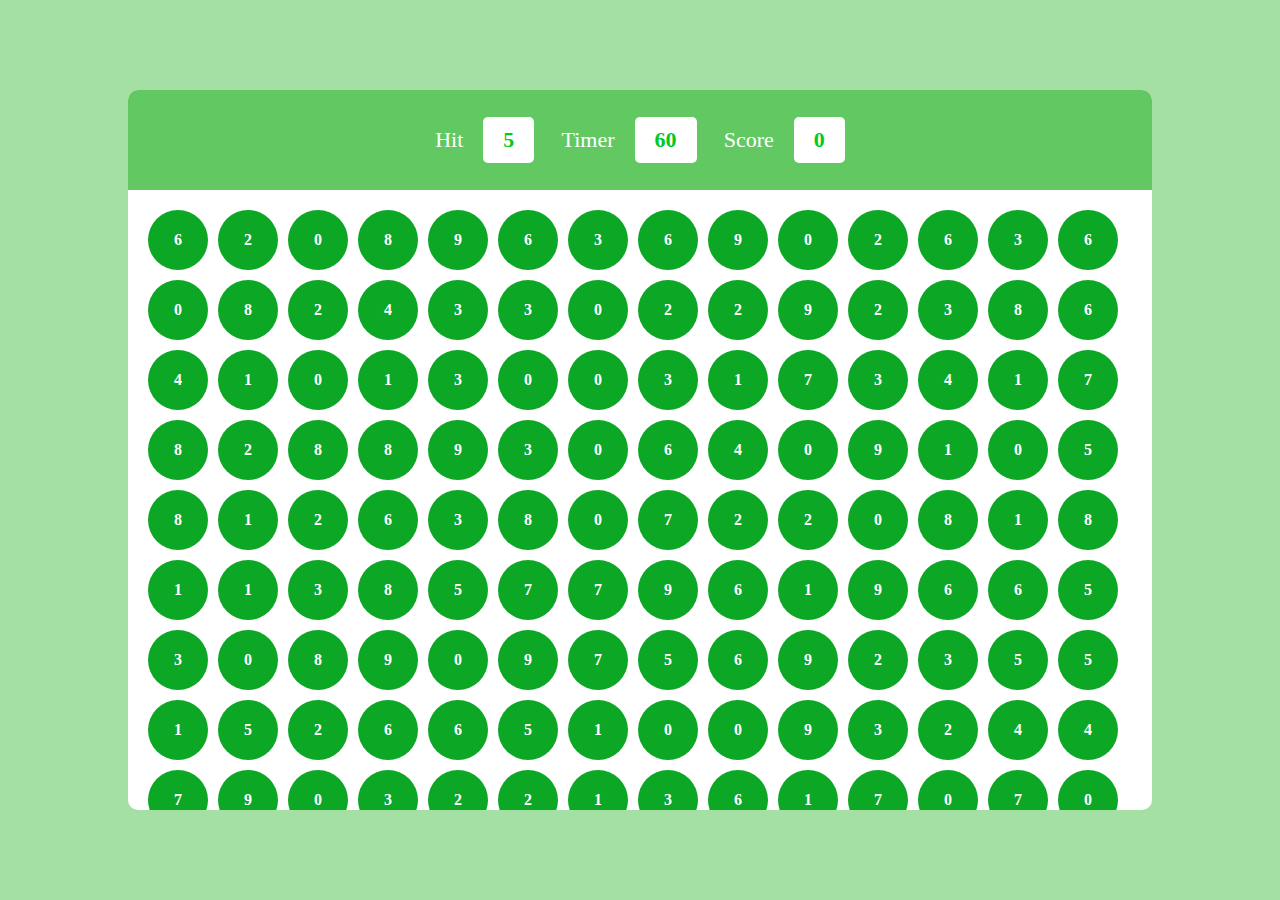
<file: index.html>
<!DOCTYPE html>
<html lang="en">
<head>
    <meta charset="UTF-8">
    <meta name="viewport" content="width=device-width, initial-scale=1.0">
    <title>Bubble Game</title>
    <link rel="stylesheet" href="style.css">
</head>
<body>
    <div id="main">
       <div id="panel">
        <div id="ptop">
            <div class="elem"><h3>Hit</h3>
              <div id="hitval" class="box">5</div>
            </div>
            <div class="elem"><h3>Timer</h3>
                <div id="timerval" class="box">60</div>
            </div>
            <div class="elem"><h3>Score</h3>
                <div id="scoreval" class="box">0</div>
            </div>
        </div>
        <div id="pbtm">
           
        </div>
       </div>
    </div>
    <!-- <script src="script.js"></script> -->
    <script src="scriptnew.js"></script>
</body>
</html>
</file>
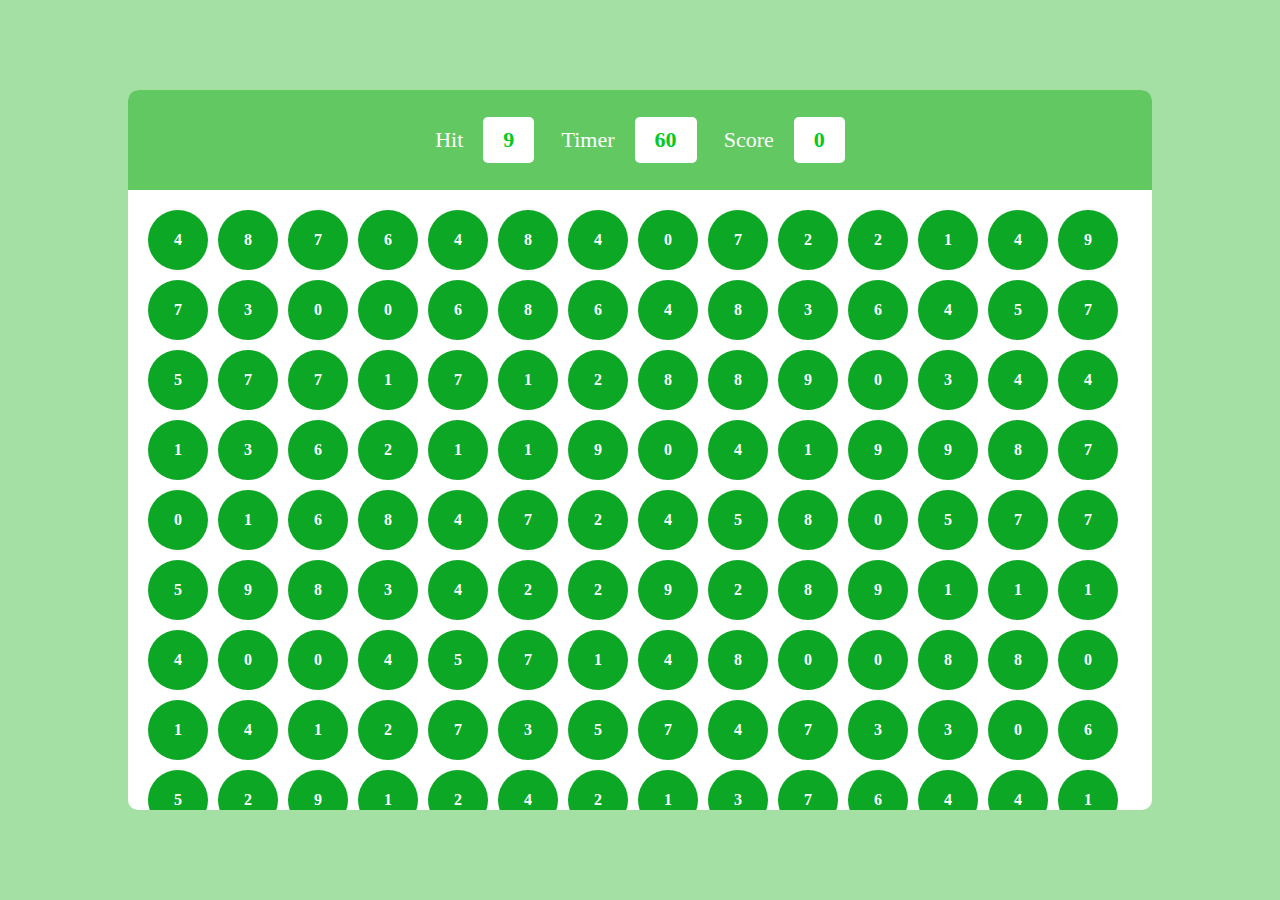
<file: Bubble_Game_1/index.html>
<!DOCTYPE html>
<html lang="en">
<head>
    <meta charset="UTF-8">
    <meta name="viewport" content="width=device-width, initial-scale=1.0">
    <title>Bubble Game</title>
    <link rel="stylesheet" href="style.css">
</head>
<body>
    <div id="main">
       <div id="panel">
        <div id="ptop">
            <div class="elem"><h3>Hit</h3>
              <div id="hitval" class="box">5</div>
            </div>
            <div class="elem"><h3>Timer</h3>
                <div id="timerval" class="box">60</div>
            </div>
            <div class="elem"><h3>Score</h3>
                <div id="scoreval" class="box">0</div>
            </div>
        </div>
        <div id="pbtm">
           
        </div>
       </div>
    </div>
    <!-- <script src="script.js"></script> -->
    <script src="scriptnew.js"></script>
</body>
</html>
</file>
<file: style.css>
*{
    margin: 0;
    padding: 0%;
    font-family: "Gilroy";
    box-sizing: border-box;
}

html,body{
    width: 100%;
    height: 100%;
}

#main{
    display: flex;
    align-items: center;
    justify-content: center;
    width: 100%;
    height: 100%;
    background-color: rgb(164, 224, 164);
}

#panel{
    overflow: hidden;
    width: 80%;
    height: 80%;
    border-radius: 10px;
    background-color: #fff;
}

#ptop{
    padding: 0px 30%;
    align-items: center;
    justify-content: space-between;
    width: 100%;
    height: 100px;
    display: flex;
    color: #fff;
    background-color: rgb(98, 201, 98);
}

.elem{
    
    display: flex;
    align-items: center;
    gap: 20px;
}

.elem h3{
    font-weight: 300;
    font-size: 22px;
}

.box{
   color: rgb(2, 202, 35);
   font-weight: 600;
   font-size: 22px;
   padding: 10px 20px;
   background-color: #fff;
   border-radius: 5px;
}

#pbtm{
    width: 100%;
    height: calc(100% - 100px);
    padding: 20px;
    display: flex;
    gap: 10px;
    flex-wrap: wrap;
}

.bubble{
    display: flex;
    align-items: center;
    justify-content: center;
    width: 60px;
    height: 60px;
    background-color: rgb(11, 167, 37);
    color: #fff;
    border-radius: 50%;
    font-weight: 600;
}

.bubble:hover{
    background-color: rgb(5, 77, 5);
    cursor: pointer;
}
</file>
<file: Bubble_Game_1/style.css>
*{
    margin: 0;
    padding: 0%;
    font-family: "Gilroy";
    box-sizing: border-box;
}

html,body{
    width: 100%;
    height: 100%;
}

#main{
    display: flex;
    align-items: center;
    justify-content: center;
    width: 100%;
    height: 100%;
    background-color: rgb(164, 224, 164);
}

#panel{
    overflow: hidden;
    width: 80%;
    height: 80%;
    border-radius: 10px;
    background-color: #fff;
}

#ptop{
    padding: 0px 30%;
    align-items: center;
    justify-content: space-between;
    width: 100%;
    height: 100px;
    display: flex;
    color: #fff;
    background-color: rgb(98, 201, 98);
}

.elem{
    
    display: flex;
    align-items: center;
    gap: 20px;
}

.elem h3{
    font-weight: 300;
    font-size: 22px;
}

.box{
   color: rgb(2, 202, 35);
   font-weight: 600;
   font-size: 22px;
   padding: 10px 20px;
   background-color: #fff;
   border-radius: 5px;
}

#pbtm{
    width: 100%;
    height: calc(100% - 100px);
    padding: 20px;
    display: flex;
    gap: 10px;
    flex-wrap: wrap;
}

.bubble{
    display: flex;
    align-items: center;
    justify-content: center;
    width: 60px;
    height: 60px;
    background-color: rgb(11, 167, 37);
    color: #fff;
    border-radius: 50%;
    font-weight: 600;
}

.bubble:hover{
    background-color: rgb(5, 77, 5);
    cursor: pointer;
}
</file>
